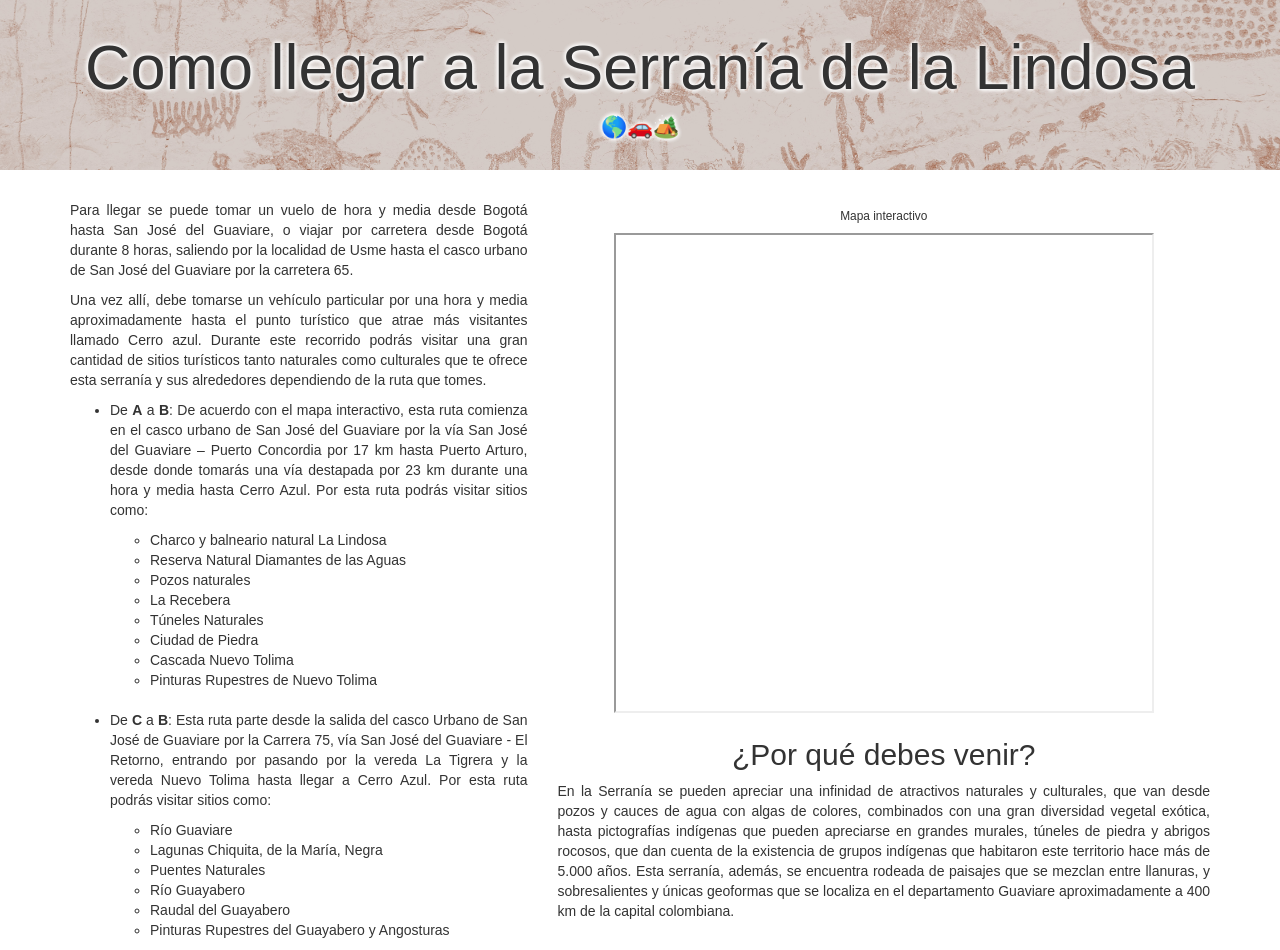
<file: html/comollegar.html>
<!DOCTYPE html>
<html lang="en">

<head>
    <title>CÓMO LLEGAR</title>
    <meta charset="utf-8">
    <meta name="viewport" content="width=device-width, initial-scale=1">
    <link rel="stylesheet" href="https://maxcdn.bootstrapcdn.com/bootstrap/3.4.1/css/bootstrap.min.css">
    <link rel="stylesheet" type="text/css" href="/css/comollegar.css">
    <script src="https://ajax.googleapis.com/ajax/libs/jquery/3.6.0/jquery.min.js"></script>
    <script src="https://maxcdn.bootstrapcdn.com/bootstrap/3.4.1/js/bootstrap.min.js"></script>
</head>
<body>

<div class="jumbotron text-center">
    <h1>Como llegar a la Serranía de la Lindosa</h1>
        <p>🌎🚗🏕️</p> 
</div>

<div class="container">
    <div class="row">
            <div class="col-sm-5">
                
                <p class="text-justify">Para llegar se puede tomar un vuelo de hora y media desde Bogotá hasta San José del Guaviare, o viajar por carretera desde Bogotá durante 8 horas, saliendo por la localidad de Usme hasta el casco urbano de San José del Guaviare por la carretera 65.</p>
                <p class="text-justify">Una vez allí, debe tomarse un vehículo particular por una hora y media aproximadamente hasta el punto turístico que atrae más visitantes llamado Cerro azul. Durante este recorrido podrás visitar una gran cantidad de sitios turísticos tanto naturales como culturales que te ofrece esta serranía y sus alrededores dependiendo de la ruta que tomes.</p>
                <ul class="text-justify">
                    <li><p>De <b>A</b> a <b>B</b>: De acuerdo con el mapa interactivo, esta ruta comienza en el casco urbano de San José del Guaviare por la vía San José del Guaviare – Puerto Concordia por 17 km hasta Puerto Arturo, desde donde tomarás una vía destapada por 23 km durante una hora y media hasta Cerro Azul. Por esta ruta podrás visitar sitios como: </p></li>
                    <ul>
                        <li>Charco y balneario natural La Lindosa</li>
                        <li>Reserva Natural Diamantes de las Aguas</li>
                        <li>Pozos naturales</li>
                        <li>La Recebera</li>
                        <li>Túneles Naturales</li>
                        <li>Ciudad de Piedra</li>
                        <li>Cascada Nuevo Tolima</li>
                        <li>Pinturas Rupestres de Nuevo Tolima</li>
                </ul>
                    <br>
                    <li ><p>De <b>C</b> a <b>B</b>: Esta ruta parte desde la salida del casco Urbano de San José de Guaviare por la Carrera 75, vía San José del Guaviare - El Retorno, entrando por pasando por la vereda La Tigrera y la vereda Nuevo Tolima hasta llegar a Cerro Azul. Por esta ruta podrás visitar sitios como:</p></li>
                    <ul>
                        <li>Río Guaviare</li>
                        <li>Lagunas Chiquita, de la María, Negra</li>
                        <li>Puentes Naturales</li>
                        <li>Río Guayabero</li>
                        <li>Raudal del Guayabero</li>
                        <li>Pinturas Rupestres del Guayabero y Angosturas</li>
                    </ul>    
                </ul>
            </div>
    
            <div class="col-sm-7">
                <h4 class="text-center small">Mapa interactivo</h4>
                    <div class="text-center">
                        <iframe src="https://www.google.com/maps/d/u/1/embed?mid=1vLVhbCYZp--gYE5icnjSUM57i8AteEUn&ehbc=2E312F" width="540" height="480"></iframe>
                    </div>
                <h2 class="text-center"><b></b>¿Por qué debes venir?</b> </h2>
                <p class="text-justify">En la Serranía se pueden apreciar una infinidad de atractivos naturales y culturales, que van desde pozos y cauces de agua con algas de colores, combinados con una gran diversidad vegetal exótica, hasta pictografías indígenas que pueden apreciarse en grandes murales, túneles de piedra y abrigos rocosos, que dan cuenta de la existencia de grupos indígenas que habitaron este territorio hace más de 5.000 años. Esta serranía, además, se encuentra rodeada de paisajes que se mezclan entre llanuras, y sobresalientes y únicas geoformas que se localiza en el departamento Guaviare aproximadamente a 400 km de la capital colombiana. </p>
            
            </div>
    </div>
</div>

</body>
</html>
</file>
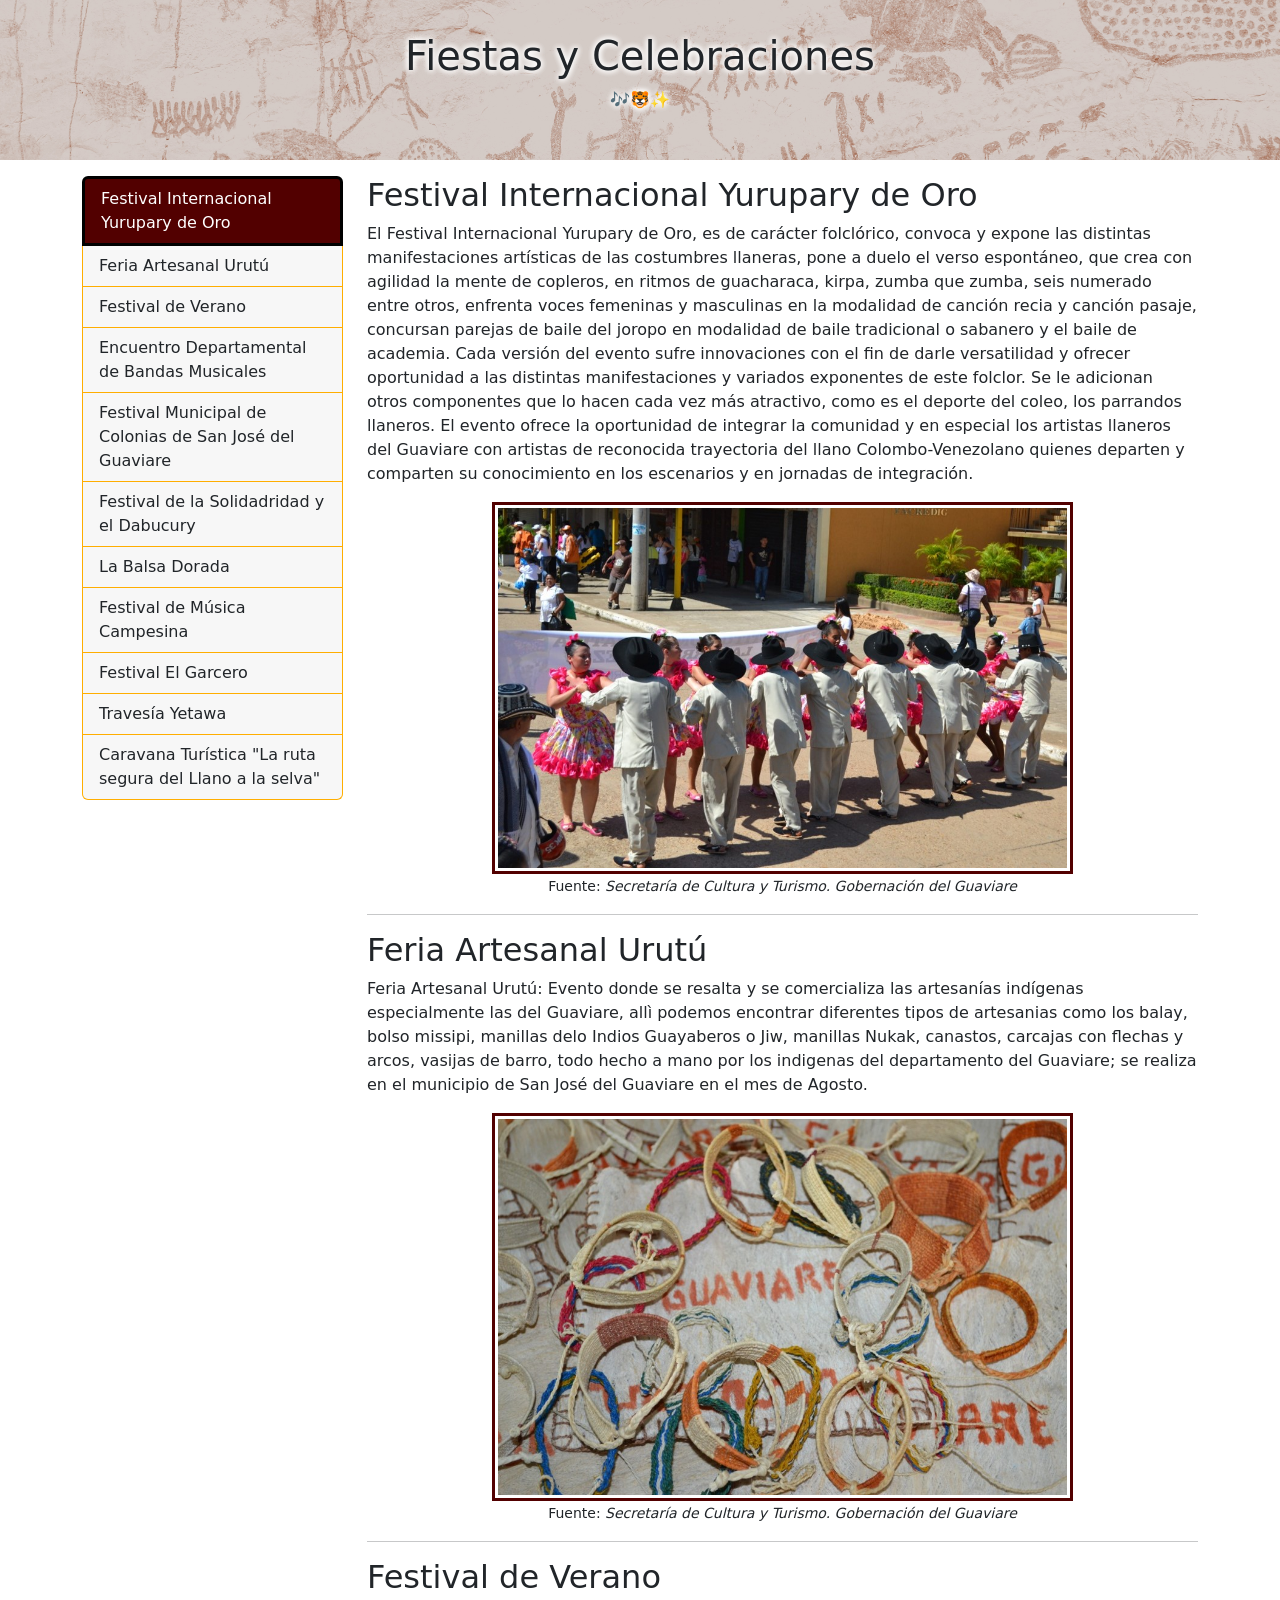
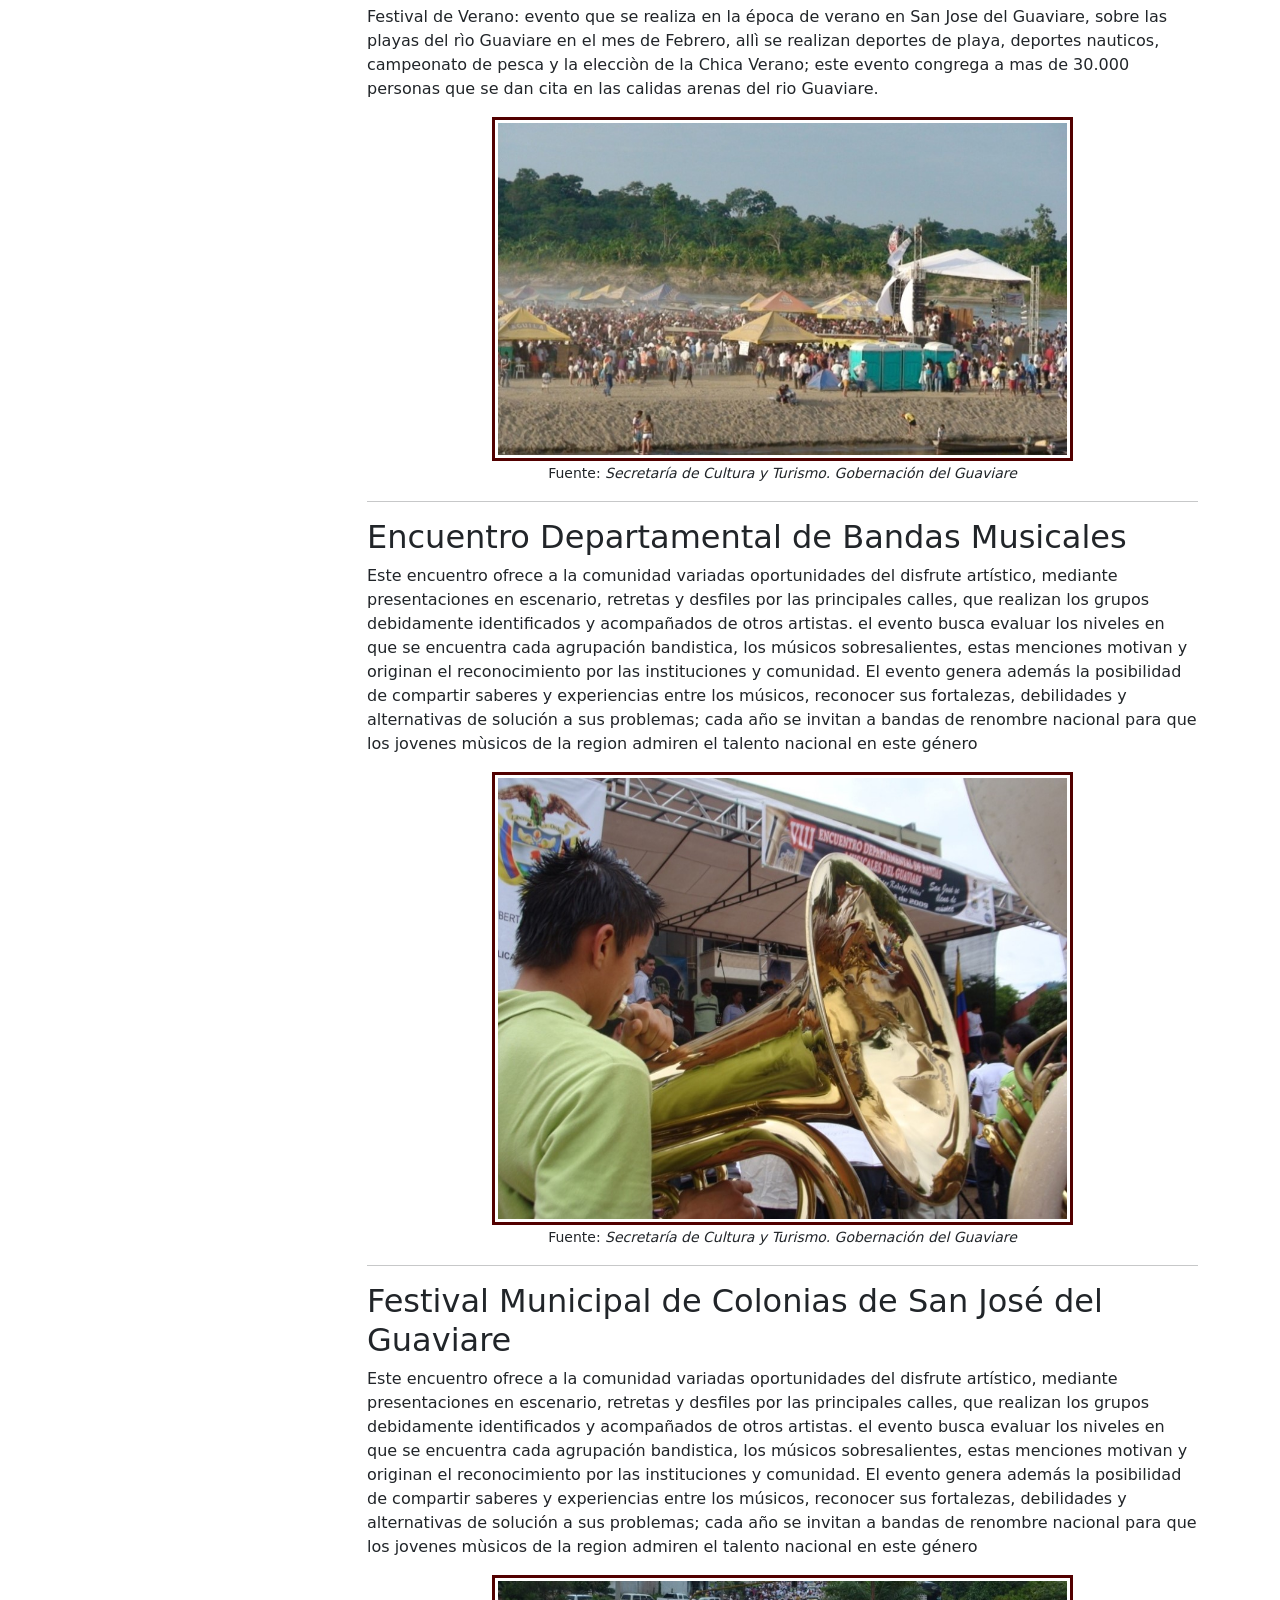
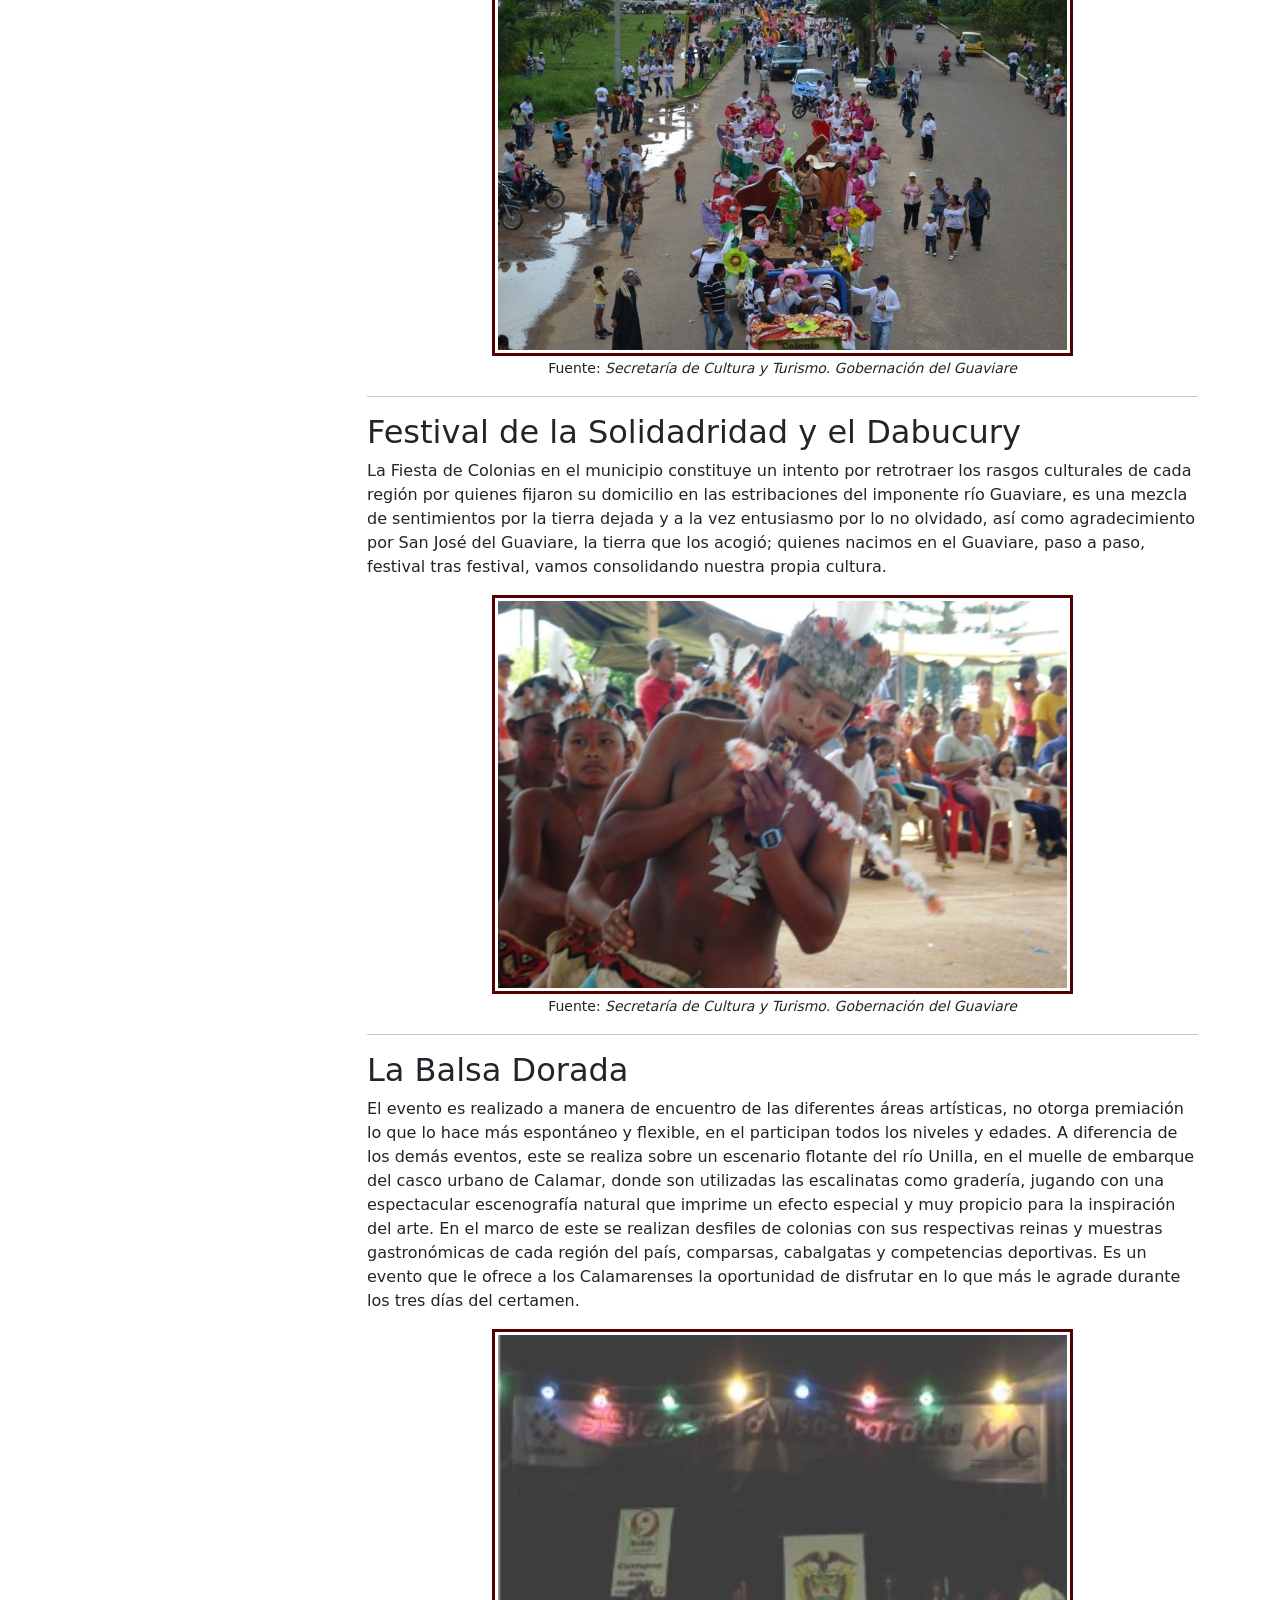
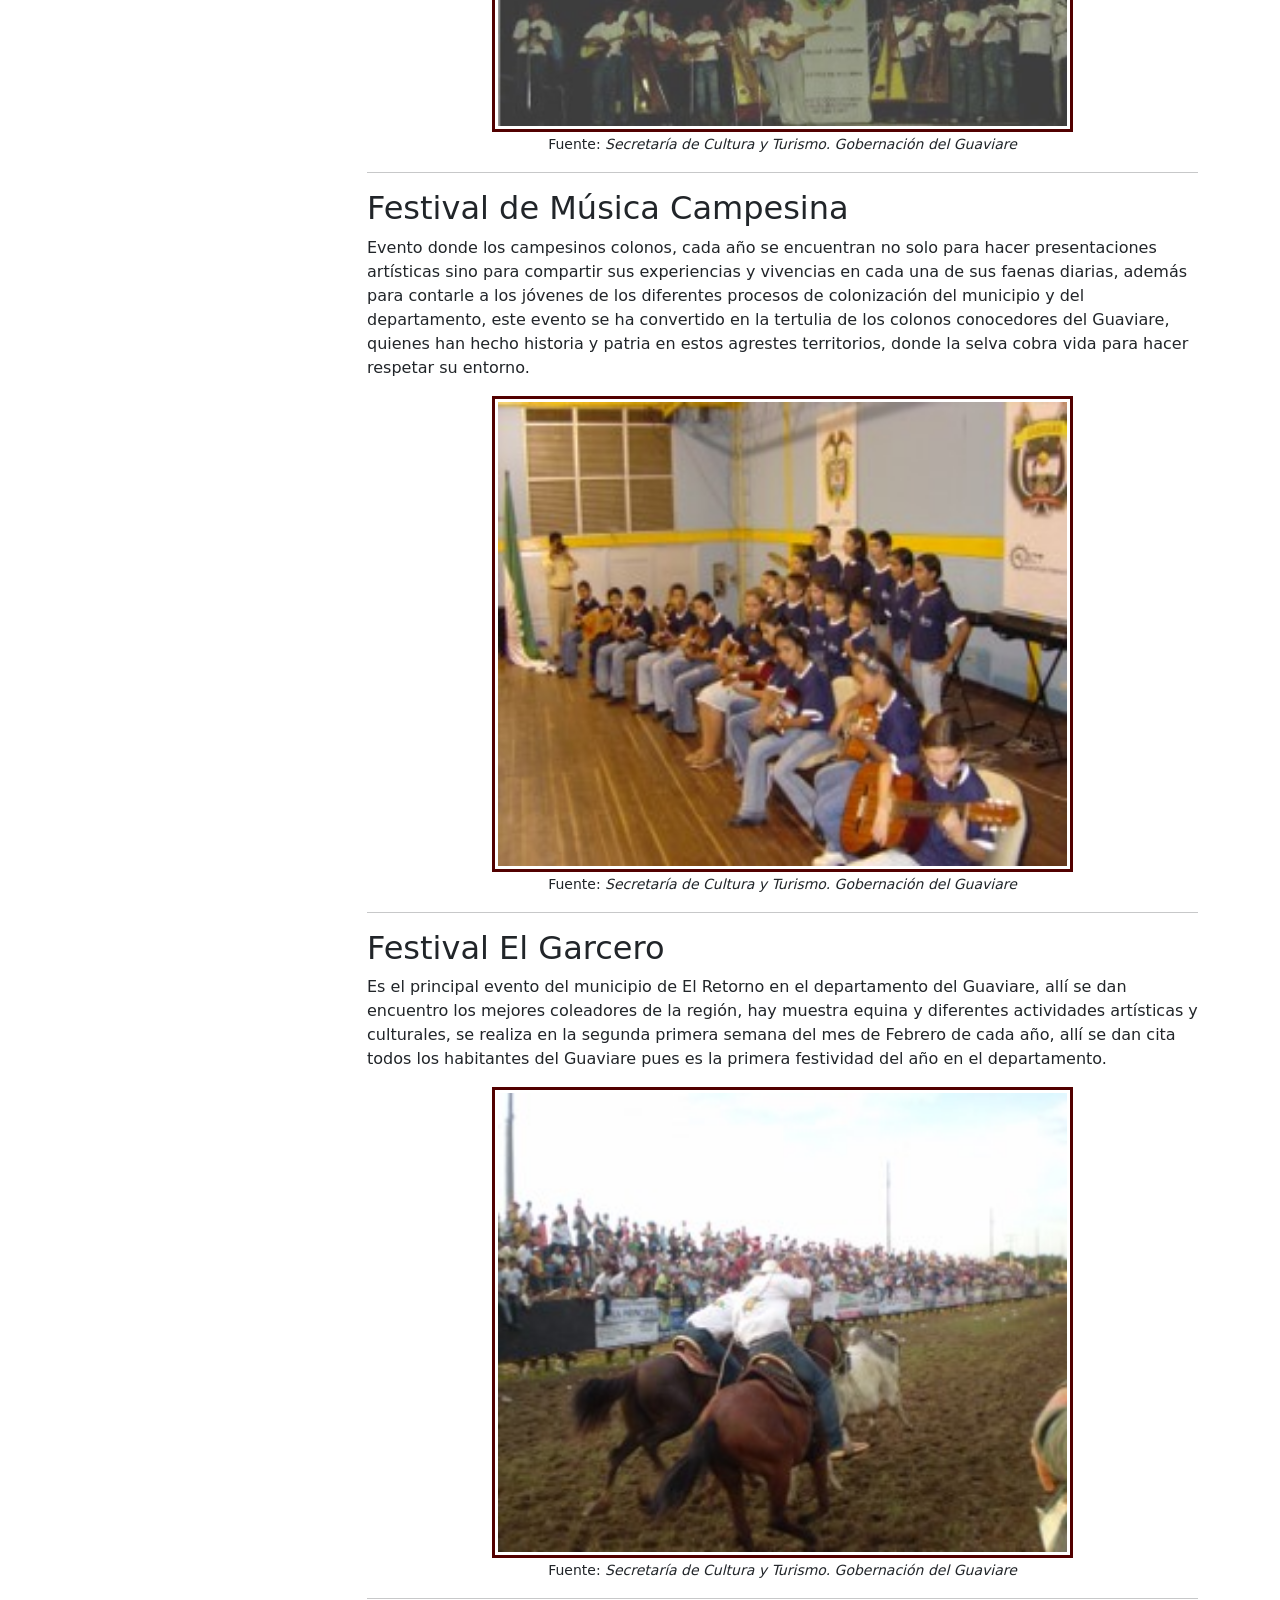
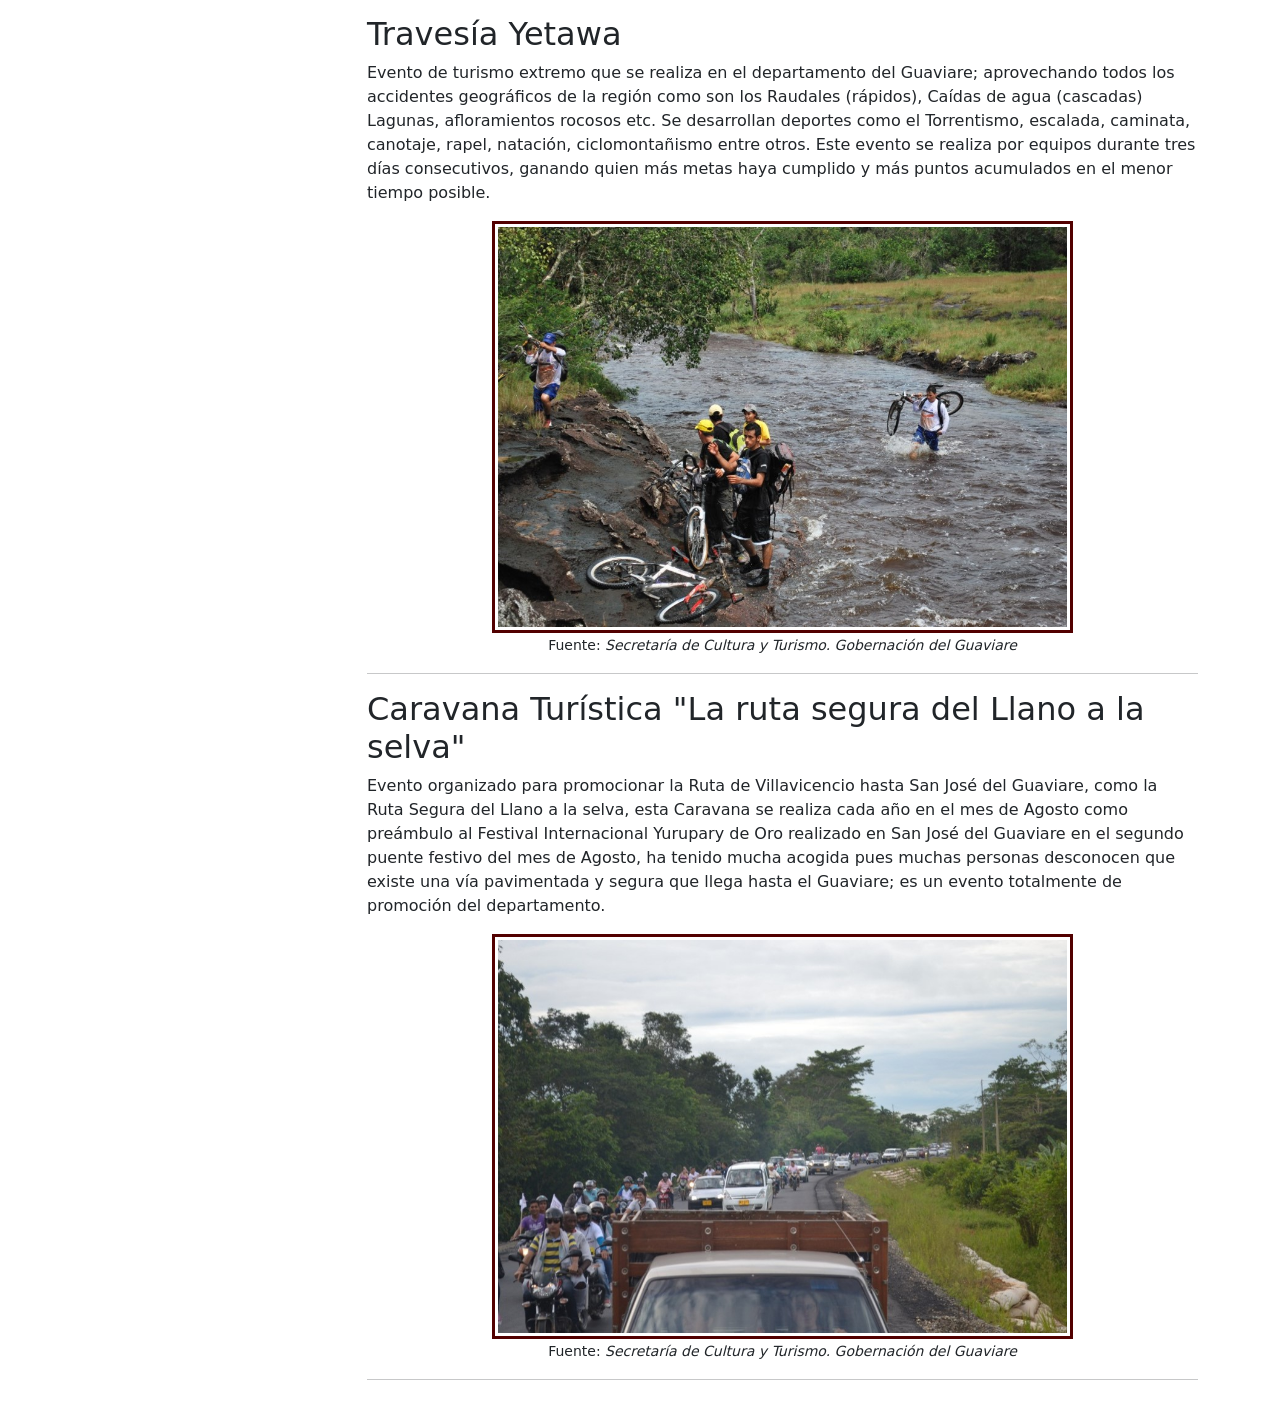
<file: html/fiestas.html>
<!DOCTYPE html>
<html lang="en">

<head>
    <title>FIESTAS</title>
    <meta charset="utf-8">
    <meta name="viewport" content="width=device-width, initial-scale=1">
    <link href="https://cdn.jsdelivr.net/npm/bootstrap@5.0.2/dist/css/bootstrap.min.css" rel="stylesheet">
    <script src="https://cdn.jsdelivr.net/npm/bootstrap@5.0.2/dist/js/bootstrap.bundle.min.js"></script>
    <link rel="stylesheet" type="text/css" href="/css/style_fiestas.css">

    <style>

    </style>
</head>

<body data-bs-spy="scroll" data-bs-target="#myScrollspy">

    <div class="jumbotron text-center">
        <h1 id="titulo">Fiestas y Celebraciones</h1>
        <p>🎶🐯✨</p>
    </div>

    <div class="container-lg my-2">
        <!-- <h1>Fiestas y Celebraciones</h1> -->
        <p class="lead"><i></i></p>

        <div class="row">
            <div class="col-sm-3" id="myScrollspy">
                <div class="list-group">
                    <a class="list-group-item list-group-item-action active" href="#section1">Festival Internacional
                        Yurupary de Oro</a>
                    <a class="list-group-item list-group-item-action" href="#section2">Feria Artesanal Urutú</a>
                    <a class="list-group-item list-group-item-action" href="#section3">Festival de Verano</a>
                    <a class="list-group-item list-group-item-action" href="#section4">Encuentro Departamental de Bandas
                        Musicales</a>
                    <a class="list-group-item list-group-item-action" href="#section5">Festival Municipal de Colonias de
                        San José del Guaviare</a>
                    <a class="list-group-item list-group-item-action" href="#section6">Festival de la Solidadridad y el
                        Dabucury</a>
                    <a class="list-group-item list-group-item-action" href="#section7">La Balsa Dorada</a>
                    <a class="list-group-item list-group-item-action" href="#section8">Festival de Música Campesina</a>
                    <a class="list-group-item list-group-item-action" href="#section9">Festival El Garcero</a>
                    <a class="list-group-item list-group-item-action" href="#section10">Travesía Yetawa</a>
                    <a class="list-group-item list-group-item-action" href="#section11">Caravana Turística "La ruta
                        segura del Llano a la selva"</a>
                </div>
            </div>
            <div class="col-sm-9">
                <div id="section1">
                    <h2>Festival Internacional Yurupary de Oro</h2>
                    <p>El Festival Internacional Yurupary de Oro, es de carácter folclórico, convoca y expone las
                        distintas manifestaciones artísticas de las costumbres llaneras, pone a duelo el verso
                        espontáneo, que crea con agilidad la mente de copleros, en ritmos de guacharaca, kirpa, zumba
                        que zumba, seis numerado entre otros, enfrenta voces femeninas y masculinas en la modalidad de
                        canción recia y canción pasaje, concursan parejas de baile del joropo en modalidad de baile
                        tradicional o sabanero y el baile de academia. Cada versión del evento sufre innovaciones con el
                        fin de darle versatilidad y ofrecer oportunidad a las distintas manifestaciones y variados
                        exponentes de este folclor. Se le adicionan otros componentes que lo hacen cada vez más
                        atractivo, como es el deporte del coleo, los parrandos llaneros. El evento ofrece la oportunidad
                        de integrar la comunidad y en especial los artistas llaneros del Guaviare con artistas de
                        reconocida trayectoria del llano Colombo-Venezolano quienes departen y comparten su conocimiento
                        en los escenarios y en jornadas de integración.
                    </p>
                    <img class="imgfiesta" src="/img/fiestas/Yurupary.jpg" alt="" />
                    <p class="text-center"><small>Fuente: <em>Secretaría de Cultura y Turismo. Gobernación del
                                Guaviare</em></small></p>
                </div>
                <hr>
                <div id="section2">
                    <h2>Feria Artesanal Urutú</h2>
                    <p>Feria Artesanal Urutú: Evento donde se resalta y se comercializa las artesanías indígenas
                        especialmente las del Guaviare, allì podemos encontrar diferentes tipos de artesanias como los
                        balay, bolso missipi, manillas delo Indios Guayaberos o Jiw, manillas Nukak, canastos, carcajas
                        con flechas y arcos, vasijas de barro, todo hecho a mano por los indigenas del departamento del
                        Guaviare; se realiza en el municipio de San José del Guaviare en el mes de Agosto.
                    </p>
                    <img class="imgfiesta" src="/img/fiestas/Urutu.jpg" alt="" />
                    <p class="text-center"><small>Fuente: <em>Secretaría de Cultura y Turismo. Gobernación del
                                Guaviare</em></small></p>
                </div>
                <hr>
                <div id="section3">
                    <h2>Festival de Verano</h2>
                    <p>Festival de Verano: evento que se realiza en la época de verano en San Jose del Guaviare, sobre
                        las playas del rìo Guaviare en el mes de Febrero, allì se realizan deportes de playa, deportes
                        nauticos, campeonato de pesca y la elecciòn de la Chica Verano; este evento congrega a mas de
                        30.000 personas que se dan cita en las calidas arenas del rio Guaviare.
                    </p>
                    <img class="imgfiesta" src="/img/fiestas/Verano.jpg" alt="" />
                    <p class="text-center"><small>Fuente: <em>Secretaría de Cultura y Turismo. Gobernación del
                                Guaviare</em></small></p>
                </div>
                <hr>
                <div id="section4">
                    <h2>Encuentro Departamental de Bandas Musicales</h2>
                    <p>Este encuentro ofrece a la comunidad variadas oportunidades del disfrute artístico, mediante
                        presentaciones en escenario, retretas y desfiles por las principales calles, que realizan los
                        grupos debidamente identificados y acompañados de otros artistas. el evento busca evaluar los
                        niveles en que se encuentra cada agrupación bandistica, los músicos sobresalientes, estas
                        menciones motivan y originan el reconocimiento por las instituciones y comunidad. El evento
                        genera además la posibilidad de compartir saberes y experiencias entre los músicos, reconocer
                        sus fortalezas, debilidades y alternativas de solución a sus problemas; cada año se invitan a
                        bandas de renombre nacional para que los jovenes mùsicos de la region admiren el talento
                        nacional en este género</p>
                    <img class="imgfiesta" src="/img/fiestas/Bandas.jpg" alt="" />
                    <p class="text-center"><small>Fuente: <em>Secretaría de Cultura y Turismo. Gobernación del
                                Guaviare</em></small></p>
                </div>
                <hr>
                <div id="section5">
                    <h2>Festival Municipal de Colonias de San José del Guaviare</h2>
                    <p>Este encuentro ofrece a la comunidad variadas oportunidades del disfrute artístico, mediante
                        presentaciones en escenario, retretas y desfiles por las principales calles, que realizan los
                        grupos debidamente identificados y acompañados de otros artistas. el evento busca evaluar los
                        niveles en que se encuentra cada agrupación bandistica, los músicos sobresalientes, estas
                        menciones motivan y originan el reconocimiento por las instituciones y comunidad. El evento
                        genera además la posibilidad de compartir saberes y experiencias entre los músicos, reconocer
                        sus fortalezas, debilidades y alternativas de solución a sus problemas; cada año se invitan a
                        bandas de renombre nacional para que los jovenes mùsicos de la region admiren el talento
                        nacional en este género</p>
                    <img class="imgfiesta" src="/img/fiestas/Colonias.jpg" alt="" />
                    <p class="text-center"><small>Fuente: <em>Secretaría de Cultura y Turismo. Gobernación del
                                Guaviare</em></small></p>
                </div>
                <hr>

                <div id="section6">
                    <h2>Festival de la Solidadridad y el Dabucury</h2>
                    <p>La Fiesta de Colonias en el municipio constituye un intento por retrotraer los rasgos culturales
                        de cada región por quienes fijaron su domicilio en las estribaciones del imponente río Guaviare,
                        es una mezcla de sentimientos por la tierra dejada y a la vez entusiasmo por lo no olvidado, así
                        como agradecimiento por San José del Guaviare, la tierra que los acogió; quienes nacimos en el
                        Guaviare, paso a paso, festival tras festival, vamos consolidando nuestra propia cultura.</p>
                    <img class="imgfiesta" src="/img/fiestas/Dabucury.jpg" alt="" />
                    <p class="text-center"><small>Fuente: <em>Secretaría de Cultura y Turismo. Gobernación del
                                Guaviare</em></small></p>
                </div>
                <hr>

                <div id="section7">
                    <h2>La Balsa Dorada</h2>
                    <p>El evento es realizado a manera de encuentro de las diferentes áreas artísticas, no otorga
                        premiación lo que lo hace más espontáneo y flexible, en el participan todos los niveles y
                        edades. A diferencia de los demás eventos, este se realiza sobre un escenario flotante del río
                        Unilla, en el muelle de embarque del casco urbano de Calamar, donde son utilizadas las
                        escalinatas como gradería, jugando con una espectacular escenografía natural que imprime un
                        efecto especial y muy propicio para la inspiración del arte. En el marco de este se realizan
                        desfiles de colonias con sus respectivas reinas y muestras gastronómicas de cada región del
                        país, comparsas, cabalgatas y competencias deportivas. Es un evento que le ofrece a los
                        Calamarenses la oportunidad de disfrutar en lo que más le agrade durante los tres días del
                        certamen.</p>
                    <img class="imgfiesta" src="/img/fiestas/Balsa.jpg" alt="" />
                    <p class="text-center"><small>Fuente: <em>Secretaría de Cultura y Turismo. Gobernación del
                                Guaviare</em></small></p>
                </div>
                <hr>

                <div id="section8">
                    <h2>Festival de Música Campesina</h2>
                    <p>Evento donde los campesinos colonos, cada año se encuentran no solo para hacer presentaciones
                        artísticas sino para compartir sus experiencias y vivencias en cada una de sus faenas diarias,
                        además para contarle a los jóvenes de los diferentes procesos de colonización del municipio y
                        del departamento, este evento se ha convertido en la tertulia de los colonos conocedores del
                        Guaviare, quienes han hecho historia y patria en estos agrestes territorios, donde la selva
                        cobra vida para hacer respetar su entorno.</p>
                    <img class="imgfiesta" src="/img/fiestas/Campesina.jpg" alt="" />
                    <p class="text-center"><small>Fuente: <em>Secretaría de Cultura y Turismo. Gobernación del
                                Guaviare</em></small></p>
                </div>
                <hr>

                <div id="section9">
                    <h2>Festival El Garcero</h2>
                    <p>Es el principal evento del municipio de El Retorno en el departamento del Guaviare, allí se dan
                        encuentro los mejores coleadores de la región, hay muestra equina y diferentes actividades
                        artísticas y culturales, se realiza en la segunda primera semana del mes de Febrero de cada año,
                        allí se dan cita todos los habitantes del Guaviare pues es la primera festividad del año en el
                        departamento.</p>
                    <img class="imgfiesta" src="/img/fiestas/Garcero.jpg" alt="" />
                    <p class="text-center"><small>Fuente: <em>Secretaría de Cultura y Turismo. Gobernación del
                                Guaviare</em></small></p>
                </div>
                <hr>

                <div id="section10">
                    <h2>Travesía Yetawa</h2>
                    <p>Evento de turismo extremo que se realiza en el departamento del Guaviare; aprovechando todos los
                        accidentes geográficos de la región como son los Raudales (rápidos), Caídas de agua (cascadas)
                        Lagunas, afloramientos rocosos etc. Se desarrollan deportes como el Torrentismo, escalada,
                        caminata, canotaje, rapel, natación, ciclomontañismo entre otros. Este evento se realiza por
                        equipos durante tres días consecutivos, ganando quien más metas haya cumplido y más puntos
                        acumulados en el menor tiempo posible.</p>
                    <img class="imgfiesta" src="/img/fiestas/Yetawa.jpg" alt="" />
                    <p class="text-center"><small>Fuente: <em>Secretaría de Cultura y Turismo. Gobernación del
                                Guaviare</em></small></p>
                </div>
                <hr>

                <div id="section11">
                    <h2>Caravana Turística "La ruta segura del Llano a la selva"</h2>
                    <p>Evento organizado para promocionar la Ruta de Villavicencio hasta San José del Guaviare, como la
                        Ruta Segura del Llano a la selva, esta Caravana se realiza cada año en el mes de Agosto como
                        preámbulo al Festival Internacional Yurupary de Oro realizado en San José del Guaviare en el
                        segundo puente festivo del mes de Agosto, ha tenido mucha acogida pues muchas personas
                        desconocen que existe una vía pavimentada y segura que llega hasta el Guaviare; es un evento
                        totalmente de promoción del departamento.</p>
                    <img class="imgfiesta" src="/img/fiestas/Caravana.jpg" alt="" />
                    <p class="text-center"><small>Fuente: <em>Secretaría de Cultura y Turismo. Gobernación del
                                Guaviare</em></small></p>
                </div>
                <hr>
            </div>
        </div>
    </div>
    </div>
</body>

</html>
</file>
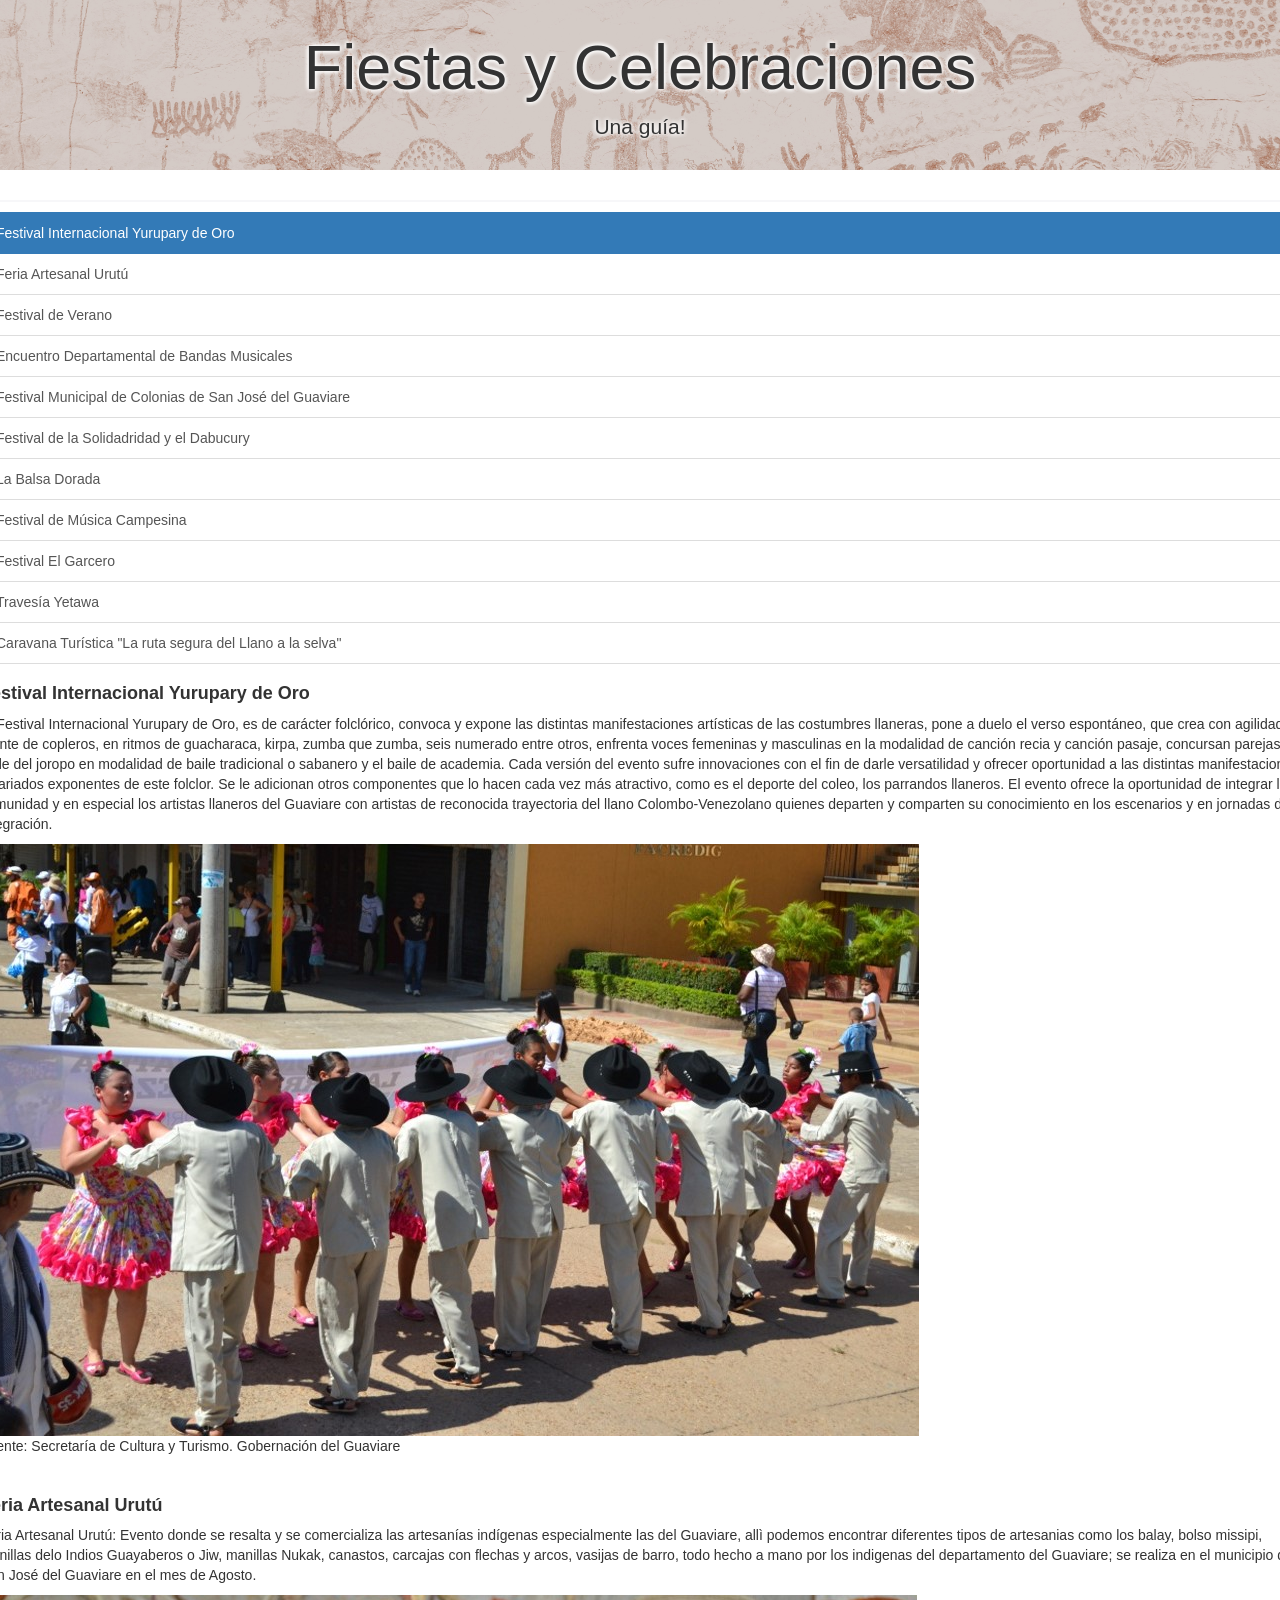
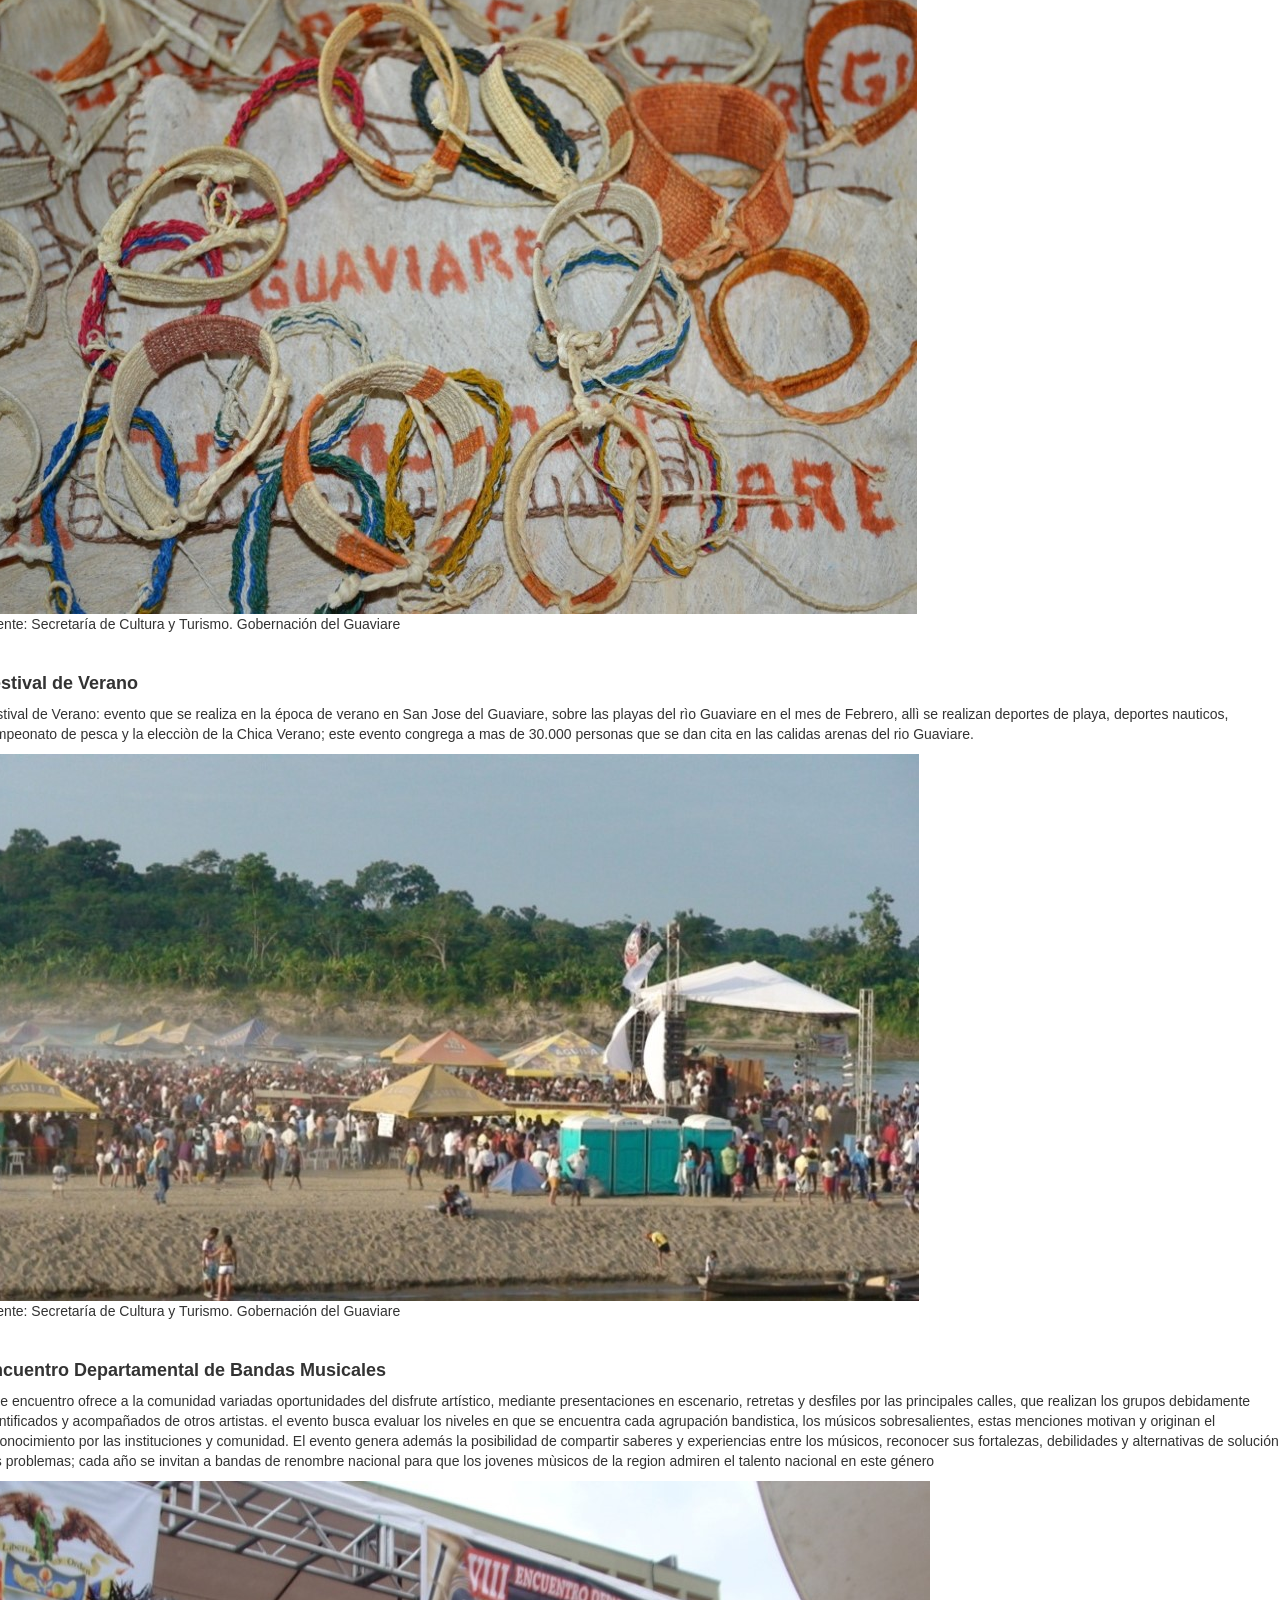
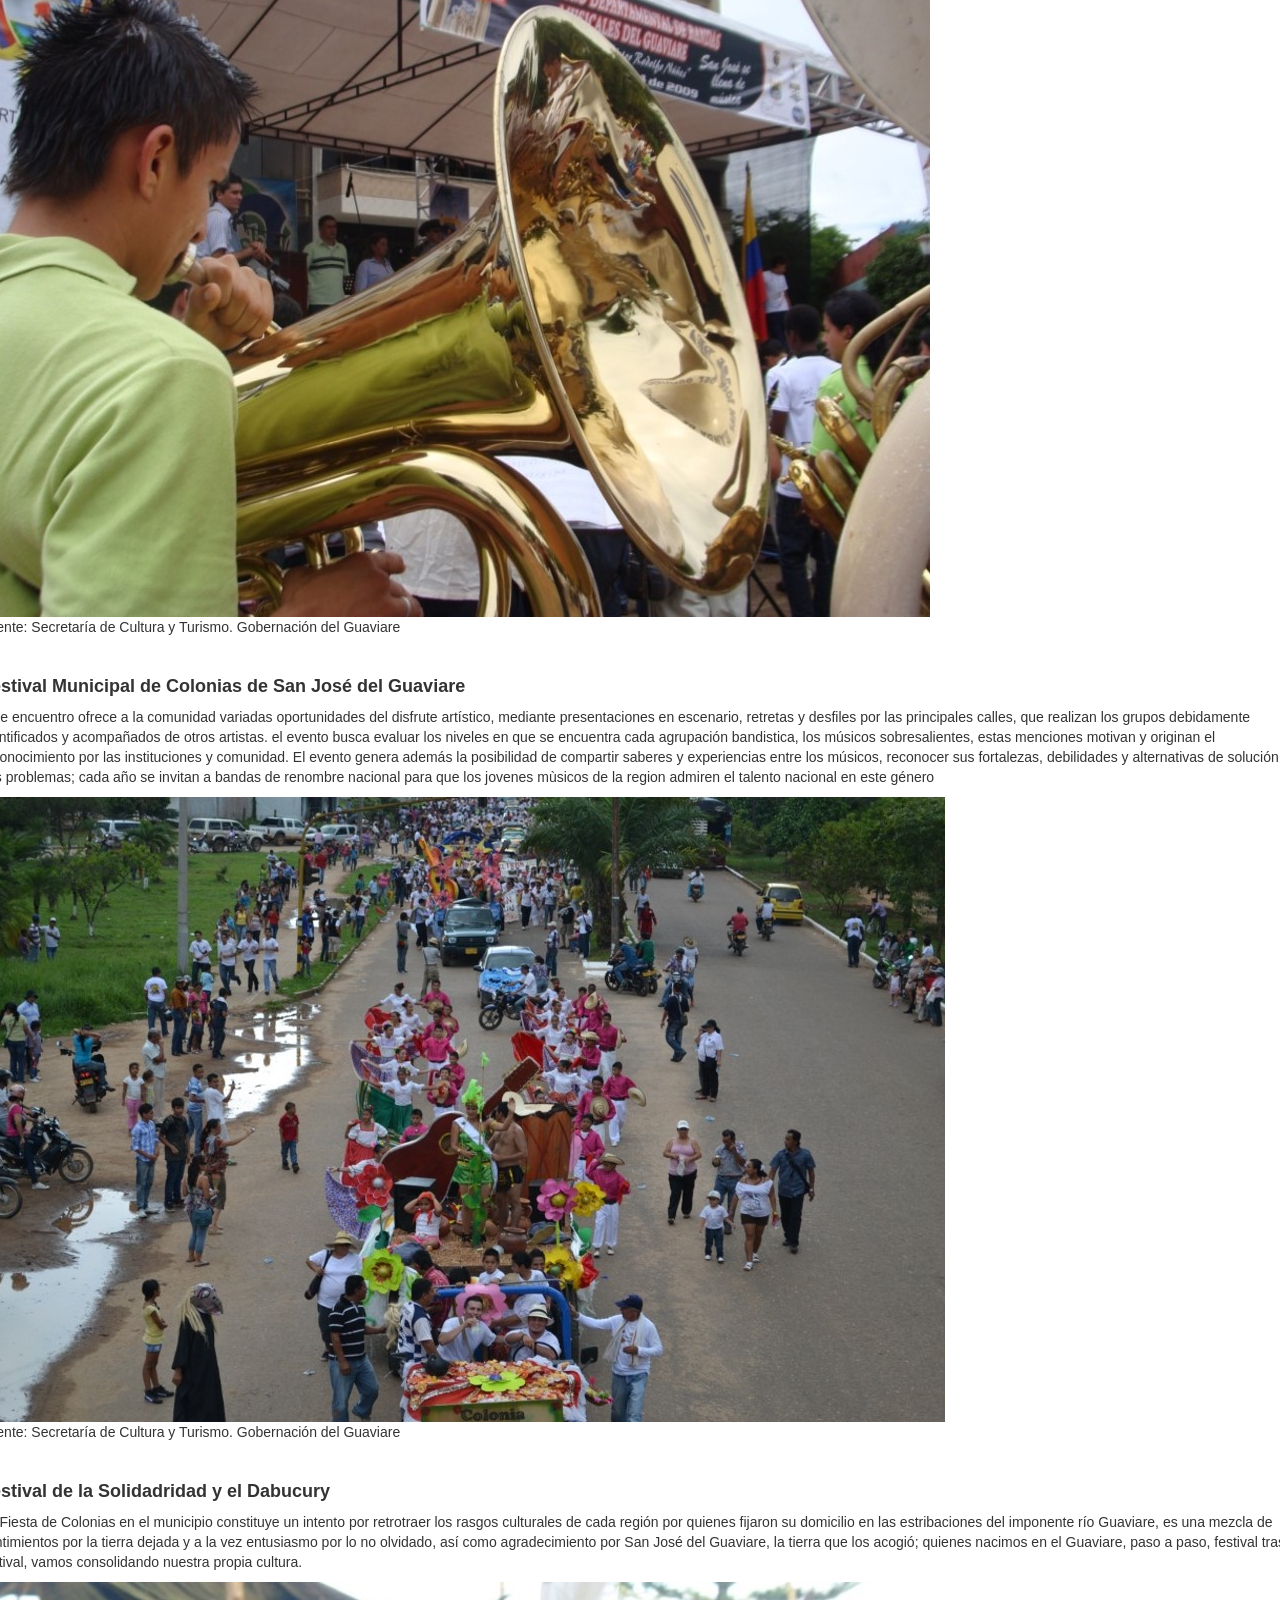
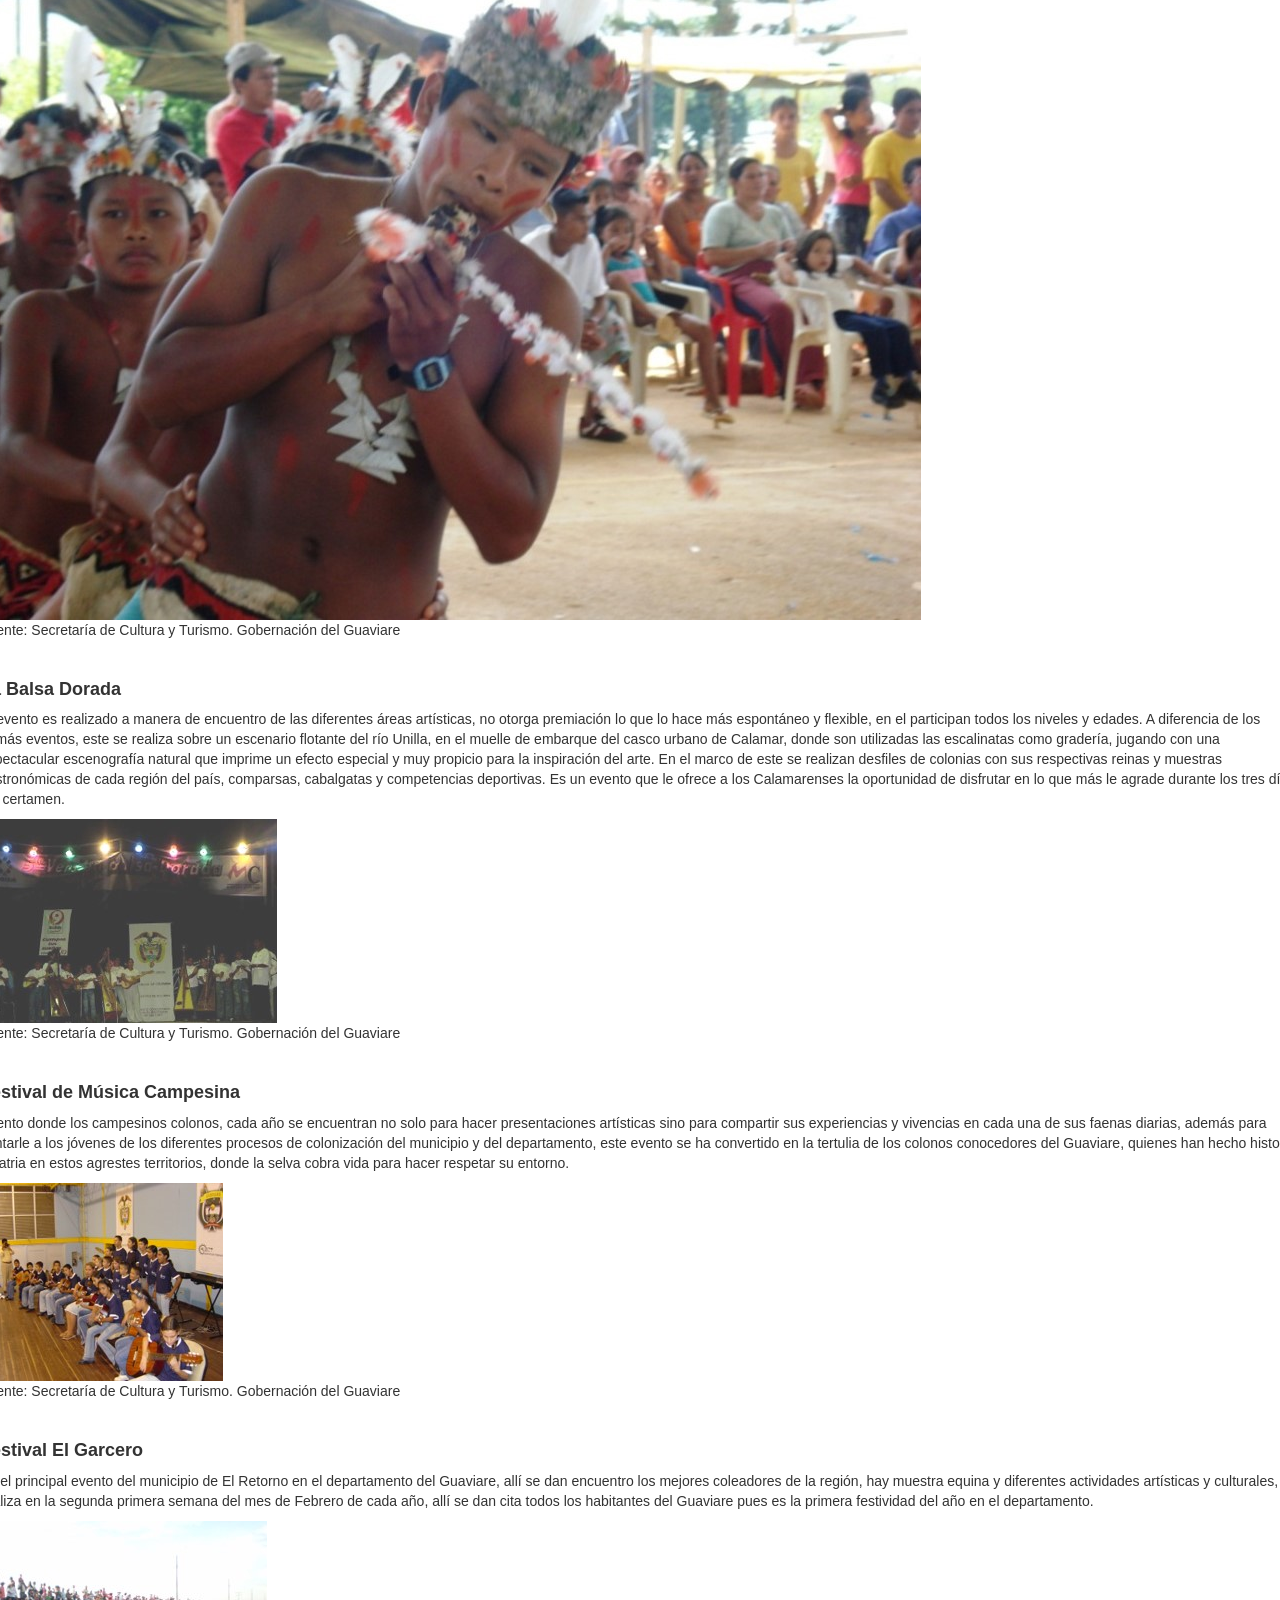
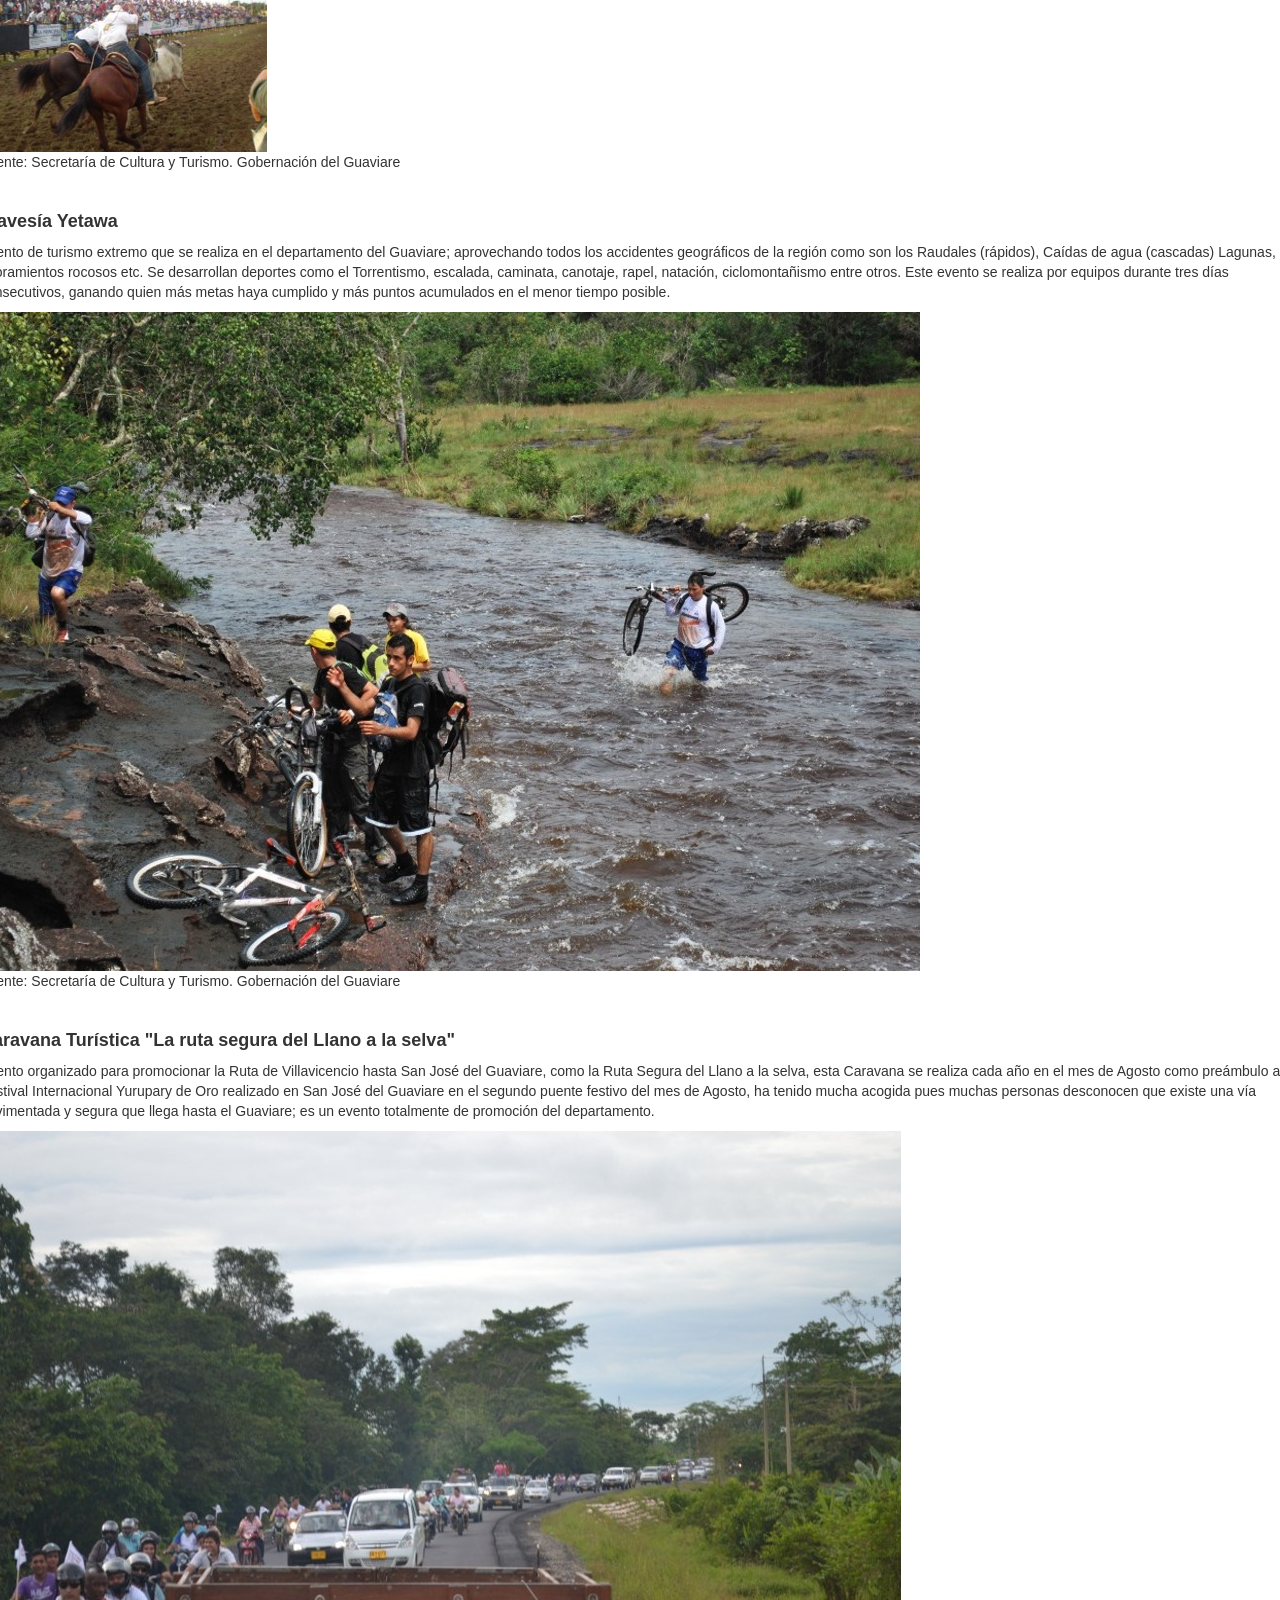
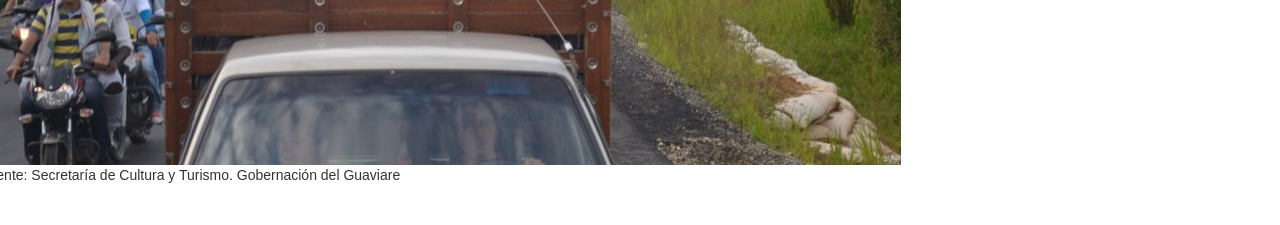
<file: html/fiestas_base.html>
<!DOCTYPE html>
<html lang="en">
<head>
  <title>FIESTAS</title>
  <meta charset="utf-8">
  <meta name="viewport" content="width=device-width, initial-scale=1">
  <link rel="stylesheet" href="https://maxcdn.bootstrapcdn.com/bootstrap/3.4.1/css/bootstrap.min.css">
  <link rel="stylesheet" type="text/css" href="/css/comollegar.css">
  <script src="https://ajax.googleapis.com/ajax/libs/jquery/3.6.0/jquery.min.js"></script>
  <script src="https://maxcdn.bootstrapcdn.com/bootstrap/3.4.1/js/bootstrap.min.js"></script>
  <style>
    .container {
        overflow: scroll;
        position: relative;
    }
    
    .bd-example {
    position: relative;
    padding: 1rem;
    margin: 1rem -15px 0;
    border: solid #f7f7f9;
    border-width: 0.2rem 0 0;
}
    
</style>
</head>

<body>

<div class="jumbotron text-center">
    <h1 >Fiestas y Celebraciones</h1>
        <p>Una guía!</p> 
</div>

<div class="bd-example">
<div class="row">
    <div>
        <div id="list-example" class="list-group">
        <a class="list-group-item list-group-item-action active" href="#section1">Festival Internacional Yurupary de Oro</a>
        <a class="list-group-item list-group-item-action" href="#section2">Feria Artesanal Urutú</a>
        <a class="list-group-item list-group-item-action" href="#section3">Festival de Verano</a>
        <a class="list-group-item list-group-item-action" href="#section4">Encuentro Departamental de Bandas Musicales</a>
        <a class="list-group-item list-group-item-action" href="#section5">Festival Municipal de Colonias de San José del Guaviare</a>
        <a class="list-group-item list-group-item-action" href="#section6">Festival de la Solidadridad y el Dabucury</a>
        <a class="list-group-item list-group-item-action" href="#section7">La Balsa Dorada</a>
        <a class="list-group-item list-group-item-action" href="#section8">Festival de Música Campesina</a>
        <a class="list-group-item list-group-item-action" href="##section9">Festival El Garcero</a>
        <a class="list-group-item list-group-item-action" href="##section10">Travesía Yetawa</a>
        <a class="list-group-item list-group-item-action" href="##section11">Caravana Turística "La ruta segura del Llano a la selva"</a>            

    </div>
</div>
<div >
    <div data-spy="scroll" data-target="#list-example" data-offset="0" class="scrollspy-example">
        <h4 id="list-item-1"><b>Festival Internacional Yurupary de Oro</b></h4>
        <p>El Festival Internacional Yurupary de Oro, es de carácter folclórico, convoca y expone las distintas manifestaciones artísticas de las costumbres llaneras, pone a duelo el verso espontáneo, que crea con agilidad la mente de   copleros, en ritmos de guacharaca, kirpa, zumba que zumba, seis numerado entre otros, enfrenta voces femeninas y masculinas en la modalidad de canción recia y canción pasaje,  concursan parejas de baile del joropo en modalidad de baile tradicional o sabanero y el baile de academia.    Cada versión del evento sufre innovaciones con el fin de darle versatilidad y ofrecer oportunidad a las distintas manifestaciones y variados exponentes de este folclor.  Se le adicionan otros componentes que lo hacen cada vez más atractivo, como es el deporte del coleo, los parrandos llaneros.    El evento ofrece la oportunidad de integrar la comunidad y en especial los artistas llaneros del Guaviare con artistas de reconocida trayectoria del llano Colombo-Venezolano quienes departen y comparten su conocimiento en los escenarios y en jornadas de integración.
        </p>
        <img src="/img/fiestas/Yurupary.jpg" alt="" />
        <p>Fuente: Secretaría de Cultura y Turismo. Gobernación del Guaviare
        </p>
        <br>

        <h4 id="list-item-2"><b>Feria Artesanal Urutú</b></h4>
        <p>Feria Artesanal Urutú: Evento donde se resalta y se comercializa las artesanías indígenas especialmente las del Guaviare, allì podemos encontrar diferentes tipos de artesanias como los balay, bolso missipi, manillas delo Indios Guayaberos o Jiw, manillas Nukak, canastos, carcajas con flechas y arcos, vasijas de barro, todo hecho a mano por los indigenas del departamento del Guaviare; se realiza en el municipio de San José del  Guaviare en el mes de Agosto.
        </p>
        <img src="/img/fiestas/Urutu.jpg" alt="" />
        <p>Fuente: Secretaría de Cultura y Turismo. Gobernación del Guaviare
        </p>
        <br>

    
        <h4 id="list-item-3"><b>Festival de Verano</b></h4>
        <p>Festival de Verano: evento que se realiza en la época de verano en San Jose del Guaviare, sobre las playas del rìo Guaviare en el mes de Febrero, allì se realizan  deportes de playa, deportes nauticos, campeonato de pesca  y  la elecciòn de la Chica Verano; este evento congrega a mas de 30.000 personas que se dan cita en las calidas arenas del rio Guaviare.            
        </p>
        <img src="/img/fiestas/Verano.jpg" alt="" />
        <p>Fuente: Secretaría de Cultura y Turismo. Gobernación del Guaviare
        </p>
        <br>

        <h4 id="list-item-4"><b>Encuentro Departamental de Bandas Musicales</b></h4>
        <p>Este encuentro ofrece a la comunidad variadas oportunidades del disfrute artístico, mediante presentaciones en escenario, retretas y desfiles por las principales calles, que realizan los grupos debidamente identificados y acompañados de otros artistas.   el evento busca  evaluar  los niveles en que se encuentra  cada agrupación bandistica, los músicos sobresalientes, estas menciones motivan y originan el reconocimiento por las instituciones y comunidad.  El evento genera además la posibilidad de compartir saberes y experiencias entre los músicos, reconocer sus fortalezas, debilidades y alternativas de solución a sus problemas; cada año se invitan a bandas de renombre nacional para que los jovenes mùsicos de la region admiren el talento nacional en este género</p>        
        <img src="/img/fiestas/Bandas.jpg" alt="" />
        <p>Fuente: Secretaría de Cultura y Turismo. Gobernación del Guaviare
        </p>
        <br>

        <h4 id="list-item-5"><b>Festival Municipal de Colonias de San José del Guaviare</b></h4>
        <p>Este encuentro ofrece a la comunidad variadas oportunidades del disfrute artístico, mediante presentaciones en escenario, retretas y desfiles por las principales calles, que realizan los grupos debidamente identificados y acompañados de otros artistas.   el evento busca  evaluar  los niveles en que se encuentra  cada agrupación bandistica, los músicos sobresalientes, estas menciones motivan y originan el reconocimiento por las instituciones y comunidad.  El evento genera además la posibilidad de compartir saberes y experiencias entre los músicos, reconocer sus fortalezas, debilidades y alternativas de solución a sus problemas; cada año se invitan a bandas de renombre nacional para que los jovenes mùsicos de la region admiren el talento nacional en este género</p>         
        <img src="/img/fiestas/Colonias.jpg" alt="" />
        <p>Fuente: Secretaría de Cultura y Turismo. Gobernación del Guaviare
        </p>
        <br>

        <h4 id="list-item-6"><b>Festival de la Solidadridad y el Dabucury</b></h4>
        <p>La Fiesta de Colonias en el municipio constituye un intento por retrotraer los rasgos culturales de cada región por quienes fijaron su domicilio en las estribaciones del imponente río Guaviare, es una mezcla de sentimientos por la tierra dejada y a la vez entusiasmo por lo no olvidado, así como agradecimiento por San José del Guaviare, la tierra que los acogió; quienes nacimos en el Guaviare, paso a paso, festival tras festival, vamos consolidando nuestra propia cultura.</p>
        <img src="/img/fiestas/Dabucury.jpg" alt="" />
        <p>Fuente: Secretaría de Cultura y Turismo. Gobernación del Guaviare
        </p>
        <br>

        <h4 id="list-item-7"><b>La Balsa Dorada</b></h4>
        <p>El evento es realizado a manera de encuentro de las diferentes áreas artísticas, no otorga premiación lo que lo hace más espontáneo y flexible, en el participan todos los niveles y edades.  A diferencia de los demás eventos, este se realiza sobre un escenario flotante del río Unilla, en el muelle de embarque del casco urbano de Calamar, donde son utilizadas las escalinatas como gradería, jugando con una espectacular escenografía natural que imprime un efecto especial y muy propicio para la inspiración del arte.  En el marco de este se realizan desfiles de colonias con sus respectivas reinas y muestras gastronómicas de cada región del país, comparsas, cabalgatas y competencias deportivas.   Es un evento que le ofrece a los Calamarenses la oportunidad de disfrutar en lo que más le agrade durante los tres días del certamen.</p>     
        <img src="/img/fiestas/Balsa.jpg" alt="" />
        <p>Fuente: Secretaría de Cultura y Turismo. Gobernación del Guaviare
        </p>
        <br>

        <h4 id="list-item-8"><b>Festival de Música Campesina</b></h4>
        <p>Evento donde los campesinos colonos, cada año se encuentran no solo para hacer presentaciones artísticas sino para compartir sus experiencias y vivencias en cada una de sus faenas diarias, además para contarle a los jóvenes de los diferentes procesos de colonización del municipio y del departamento, este evento se ha convertido en la tertulia de los colonos conocedores del Guaviare, quienes han hecho historia y patria en estos agrestes territorios, donde la selva  cobra vida para hacer respetar su entorno.</p>         
        <img src="/img/fiestas/Campesina.jpg" alt="" />
        <p>Fuente: Secretaría de Cultura y Turismo. Gobernación del Guaviare
        </p>
        <br>

        <h4 id="list-item-9"><b>Festival El Garcero</b></h4>
        <p>Es el principal evento del municipio de El Retorno en el departamento del Guaviare, allí se dan encuentro los mejores coleadores de la región, hay muestra equina y diferentes actividades artísticas y culturales, se realiza en la segunda primera semana del mes de Febrero de cada año, allí se dan cita todos los habitantes del Guaviare pues es la primera festividad del año en el departamento.</p>          
        <img src="/img/fiestas/Garcero.jpg" alt="" />
        <p>Fuente: Secretaría de Cultura y Turismo. Gobernación del Guaviare
        </p>
        <br>

        <h4 id="list-item-10"><b>Travesía Yetawa</b></h4>
        <p>Evento de turismo extremo que se realiza en el departamento del Guaviare; aprovechando todos los accidentes geográficos de la región como son los Raudales (rápidos), Caídas de agua (cascadas) Lagunas, afloramientos rocosos etc. Se desarrollan deportes como el Torrentismo, escalada, caminata, canotaje, rapel, natación, ciclomontañismo entre otros. Este evento se realiza por equipos durante tres días consecutivos, ganando quien más metas haya cumplido y más puntos acumulados en el menor tiempo posible.</p>  
        <img src="/img/fiestas/Yetawa.jpg" alt="" />
        <p>Fuente: Secretaría de Cultura y Turismo. Gobernación del Guaviare
        </p>
        <br>          
        
        <h4 id="list-item-11"><b>Caravana Turística "La ruta segura del Llano a la selva"</b></h4>
        <p>Evento organizado para promocionar la Ruta de Villavicencio hasta  San José del Guaviare, como la Ruta Segura del Llano a la selva, esta Caravana se realiza cada año en el mes de Agosto como preámbulo al Festival Internacional Yurupary de Oro realizado en San José del Guaviare en el segundo puente festivo del mes de Agosto, ha tenido mucha acogida pues muchas personas desconocen que existe una vía pavimentada y segura que llega hasta el Guaviare; es un evento totalmente de promoción del departamento.</p>          
        <img src="/img/fiestas/Caravana.jpg" alt="" />
        <p>Fuente: Secretaría de Cultura y Turismo. Gobernación del Guaviare
        </p>
        <br>    


    </div>
    </div>
</div>
</div> 
<script src="https://cdn.jsdelivr.net/npm/bootstrap@5.2.0/dist/js/bootstrap.bundle.min.js" integrity="sha384-A3rJD856KowSb7dwlZdYEkO39Gagi7vIsF0jrRAoQmDKKtQBHUuLZ9AsSv4jD4Xa" crossorigin="anonymous"></script>

</body>
</html>
</file>
<file: css/comollegar.css>
.jumbotron {

    background-image: url("/img/banner4.jpg");
    text-shadow: 0 0 0.4em rgb(255, 255, 255), 0 0 0.4em rgb(255, 255, 255),
		0 0 0.4em rgb(255, 255, 255);

    background-size: cover;
    position: top;
    padding-top: 1%;
    padding-bottom: 1%;
    
  }
</file>
<file: css/style_fiestas.css>
body {
    position: relative;
    
    /* required */
}

/* Custom style to stick list group on top */
.list-group {
    position: sticky;
    top: 50px;
}

.imgfiesta {
    width: 70%;
    height: auto;
    display: block;
    margin-left: auto;
    margin-right: auto;
    border: 3px solid  #520000;
    padding: 3px;
}

.jumbotron {
    width: 100%;
    background-image: url("/img/banner4.jpg");
    text-shadow: 0 0 0.4em rgb(255, 255, 255), 0 0 0.4em rgb(255, 255, 255),
        0 0 0.4em rgb(255, 255, 255);
    background-size: cover;
    position: top;
    padding-top: 2.5%;
    padding-bottom: 2.5%;
    

}

.active{
    background-color:  #520000 !important;
    color: #ffffff !important;
    border: 3px solid #000000 !important;
}

.list-group-item-action {
    
    background-color: #f0f0f08c;
    border: 1px solid #ffae00;

}
</file>
